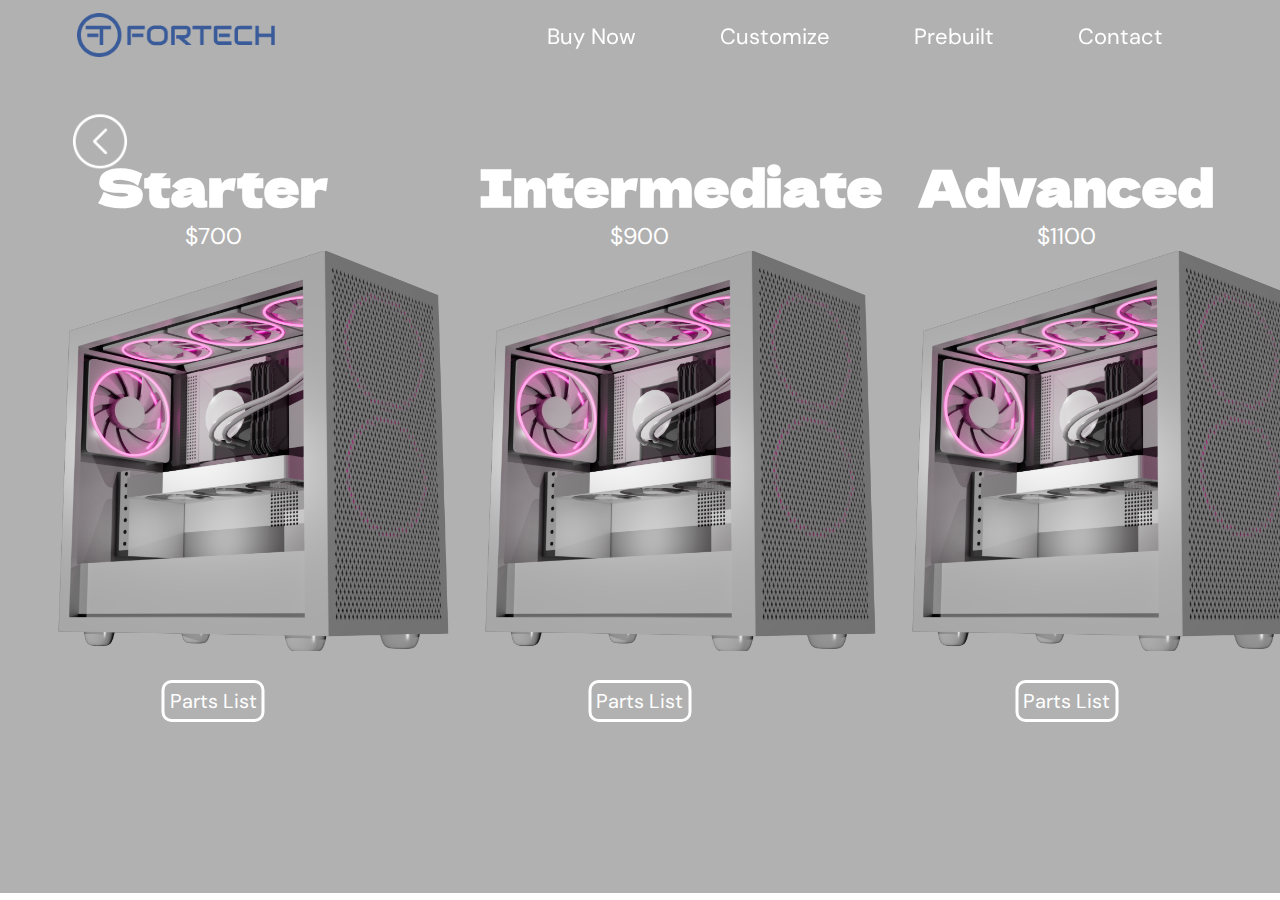
<file: Pages/budget.html>
<!DOCTYPE html>
<html lang="en">
<head>
    <meta charset="UTF-8">
    <meta http-equiv="X-UA-Compatible" content="IE=edge">
    <meta name="viewport" content="width=device-width, initial-scale=1.0">
    <title>Fortech</title>
    <link rel="icon" href="Images/NT-Logo.png">
    <link href="https://fonts.googleapis.com/css2?family=DM+Sans&family=Lato:wght@300;400;900&family=Dela+Gothic+One&family=Noto+Sans:wght@300;400;600&family=Kanit:wght@300;400;500&display=swap" rel="stylesheet">
    <link rel="stylesheet" href="../style.css">
    <script src="../script.js" defer></script>
    <script src="../javascript/budget.js" defer></script>
</head>
<body>
    <nav>
        <a href="../index.html"><img src="../Images/Logo.png" class="logo"></a>
        <div class="nav-links">
            <ul>
                <li><a href="budget.html">Buy Now</a></li>
                <li><a href="custom.html">Customize</a></li>
                <li><a href="prebuilt.html">Prebuilt</a></li>
                <li><a href="#contact">Contact</a></li>
                <!-- <li><a href="">About Us</a></li> -->
            </ul>
        </div>
    </nav>
    
    <a href="../index.html" class="back-btn"><img src="../Images/back button.png" alt=""></i></a>

    <section id="budget-options" class="list">
        <ul>
            <li class="hidden op">
                <button><a href="budgetParts.html" id="op1" class="btn starter op-btn">Parts List</a></button>
                <h1>Starter</h1>
                <p>$700</p>
                <img src="../Images/PC2.png" alt="" class="gpu pc-img">
            </li>
            <li class="hidden op">
                <button><a href="budgetParts.html" id="op2" class="btn intermediate op-btn">Parts List</a></button>
                <h1>Intermediate</h1>
                <p>$900</p>
                <img src="../Images/PC2.png" alt="" class="pc pc-img">
            </li>
            <li class="hidden op">
                <button><a href="budgetParts.html" id="op3" class="btn advanced op-btn">Parts List</a></button>
                <h1>Advanced</h1>
                <p>$1100</p>
                <img src="../Images/PC2.png" alt="" class="pc pc-img">
            </li>
        </ul>
        </section>

        <!-- <section id="contact">
            <h1>Custom Price</h1>
        </section> -->
</body>
</html>
</file>
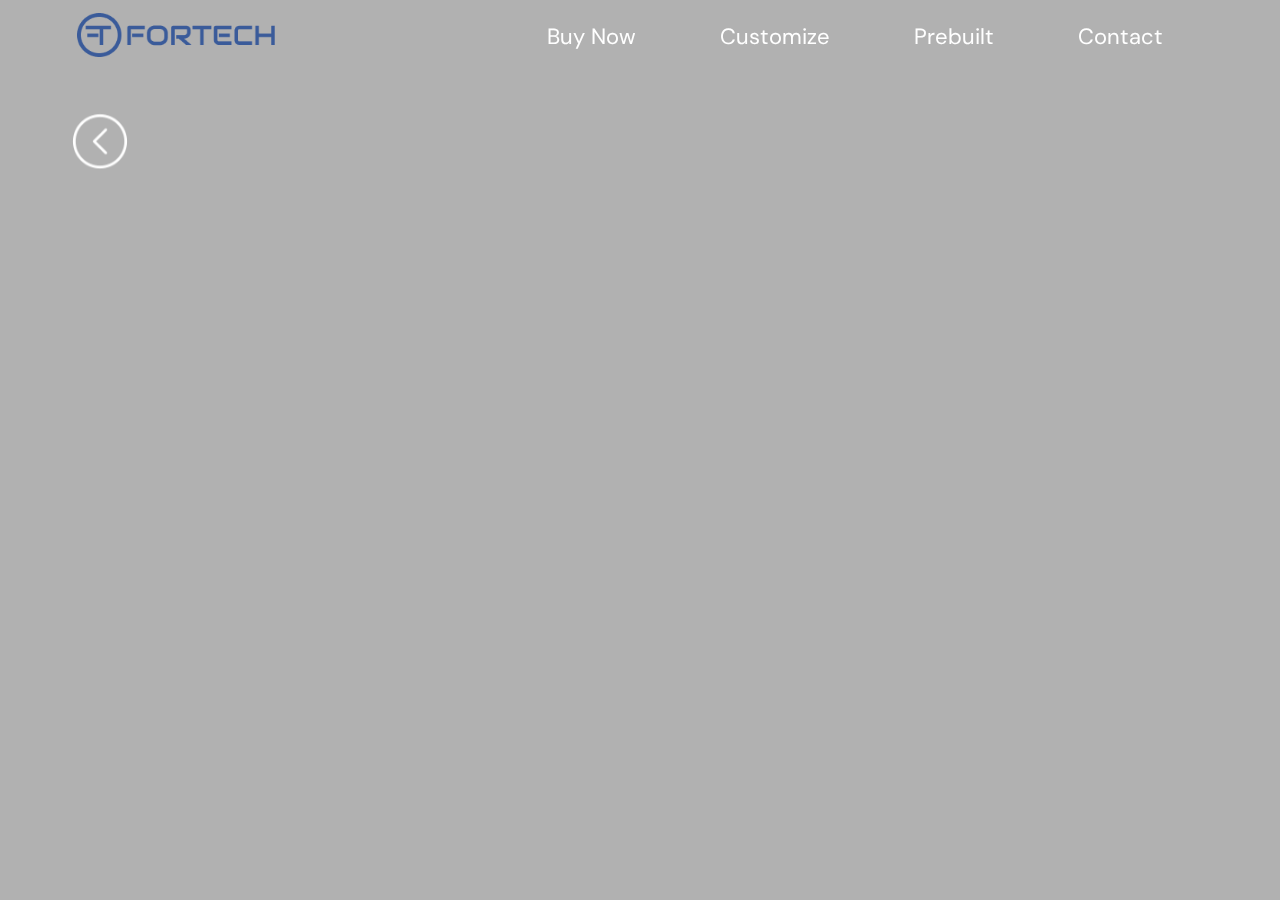
<file: Pages/budgetParts.html>
<!DOCTYPE html>
<html lang="en">
<head>
    <meta charset="UTF-8">
    <meta http-equiv="X-UA-Compatible" content="IE=edge">
    <meta name="viewport" content="width=device-width, initial-scale=1.0">
    <title>Fortech</title>
    <link rel="icon" href="Images/NT-Logo.png">
    <link href="https://fonts.googleapis.com/css2?family=DM+Sans&family=Lato:wght@300;400;900&family=Dela+Gothic+One&family=Noto+Sans:wght@300;400;600&family=Kanit:wght@300;400;500&display=swap" rel="stylesheet">
    <link rel="stylesheet" href="../style.css">
    <script src="../script.js" defer></script>
    <script src="../javascript/budget.js" defer></script>
</head>
<body>
    <nav>
        <a href="../index.html"><img src="../Images/Logo.png" class="logo"></a>
        <div class="nav-links">
            <ul>
                <li><a href="budget.html">Buy Now</a></li>
                <li><a href="custom.html">Customize</a></li>
                <li><a href="prebuilt.html">Prebuilt</a></li>
                <li><a href="#contact">Contact</a></li>
                <!-- <li><a href="">About Us</a></li> -->
            </ul>
        </div>
    </nav>

    <section class="prebuilt">

        <a href="budget.html" class="back-btn"><img src="../Images/back button.png" alt=""></i></a>

        <div id="budget1" class="budget">
            <h1>Starter</h1>
            <h2>$700</h2>

            <button class="arrow a2 prev">&#8249;</button>
            <button class="arrow a2 next">&#8250;</button>

            <img src="../Images/PC2.png" alt="" class="budget-img">

            <div class="parts-list">
                
                <table class="hidden">
                    <tr>
                        <td>Graphics Card:</td>
                        <td>RTX 2060 (used)</td>
                    </tr>
                    <tr>
                        <td>CPU</td>
                        <td>i5 10400F (used):</td>
                    </tr>
                    <tr>
                        <td>Motherboard:</td>
                        <td>ASUS B460M-PLUS WIFI (used)</td>
                    </tr>
                    <tr>
                        <td>RAM</td>
                        <td>T-CREATE DDR4 3200MHz 16gb</td>
                    </tr>
                    <tr>
                        <td>Storage</td>
                        <td>Netac 500gb SSD</td>
                    </tr>
                    <tr>
                        <td>Power Supply</td>
                        <td>Thermaltake SMART 600W</td>
                    </tr>
                    <tr>
                        <td>CPU Cooler</td>
                        <td>ID-COOLING SE-224-XTS</td>
                    </tr>
                    <tr>
                        <td>Case</td>
                        <td>Montech X3 mesh</td>
                    </tr>

                </table>
            </div>

            <a href="" class="btn blue">Buy Now</a>
        </div>

        <div id="budget2" class="budget">
            <h1>Intermediate</h1>
            <h2>$900</h2>

            <button class="arrow a2 prev">&#8249;</button>
            <button class="arrow a2 next">&#8250;</button>

            <img src="../Images/PC2.png" alt="" class="budget-img">

            <div class="parts-list">
                <table class="hidden">
                    <tr>
                        <td>Graphics Card:</td>
                        <td>SOCOND THINGYY</td>
                    </tr>
                    <tr>
                        <td>CPU</td>
                        <td>i5 10400F (used):</td>
                    </tr>
                    <tr>
                        <td>Motherboard:</td>
                        <td>ASUS B460M-PLUS WIFI (used)</td>
                    </tr>
                    <tr>
                        <td>RAM</td>
                        <td>T-CREATE DDR4 3200MHz 16gb</td>
                    </tr>
                    <tr>
                        <td>Storage</td>
                        <td>Netac 500gb SSD</td>
                    </tr>
                    <tr>
                        <td>Power Supply</td>
                        <td>Thermaltake SMART 600W</td>
                    </tr>
                    <tr>
                        <td>CPU Cooler</td>
                        <td>ID-COOLING SE-224-XTS</td>
                    </tr>
                    <tr>
                        <td>Case</td>
                        <td>Montech X3 mesh</td>
                    </tr>

                </table>
            </div>

            <a href="" class="btn blue">Buy Now</a>
        </div>

        <div id="budget3" class="budget">
            <h1>Advanced</h1>
            <h2>$1100</h2>

            <button class="arrow a2 prev">&#8249;</button>
            <button class="arrow a2 next">&#8250;</button>

            <img src="../Images/PC2.png" alt="" class="budget-img">

            <div class="parts-list">
                <table class="hidden">
                    <tr>
                        <td>Graphics Card:</td>
                        <td>THIRD THINGYY</td>
                    </tr>
                    <tr>
                        <td>CPU</td>
                        <td>i5 10400F (used):</td>
                    </tr>
                    <tr>
                        <td>Motherboard:</td>
                        <td>ASUS B460M-PLUS WIFI (used)</td>
                    </tr>
                    <tr>
                        <td>RAM</td>
                        <td>T-CREATE DDR4 3200MHz 16gb</td>
                    </tr>
                    <tr>
                        <td>Storage</td>
                        <td>Netac 500gb SSD</td>
                    </tr>
                    <tr>
                        <td>Power Supply</td>
                        <td>Thermaltake SMART 600W</td>
                    </tr>
                    <tr>
                        <td>CPU Cooler</td>
                        <td>ID-COOLING SE-224-XTS</td>
                    </tr>
                    <tr>
                        <td>Case</td>
                        <td>Montech X3 mesh</td>
                    </tr>

                </table>
            </div>

            <a href="" class="btn blue">Buy Now</a>
        </div>
    </section>


</body>
</html>
</file>
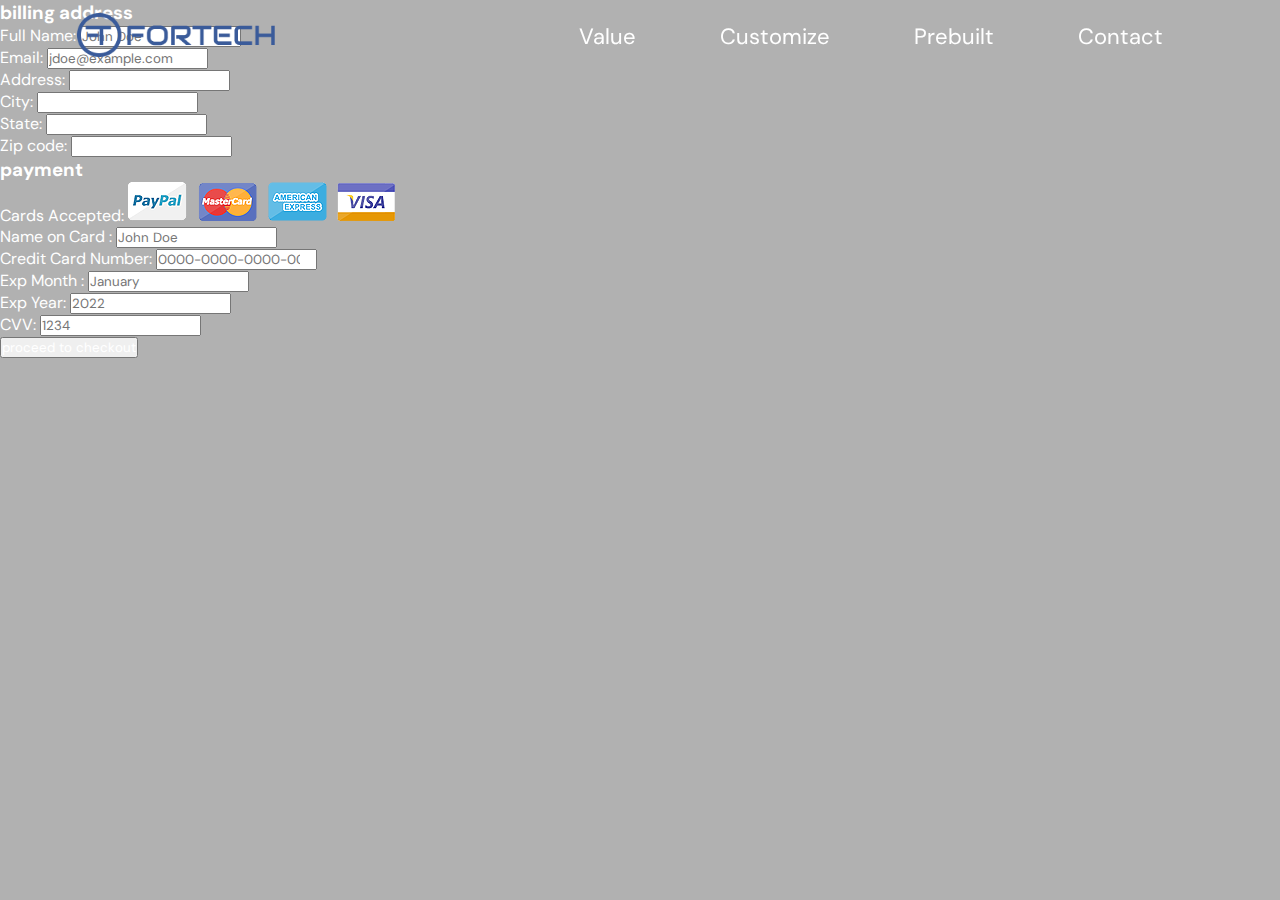
<file: Pages/checkout.html>
<!DOCTYPE html>
<html lang="en">
<head>
    <meta charset="UTF-8">
    <meta http-equiv="X-UA-Compatible" content="IE=edge">
    <meta name="viewport" content="width=device-width, initial-scale=1.0">
    <title>Fortech</title>
    <link rel="icon" href="Images/NT-Logo.png">
    <link href="https://fonts.googleapis.com/css2?family=DM+Sans&family=Lato:wght@300;400;900&family=Dela+Gothic+One&family=Noto+Sans:wght@300;400;600&family=Kanit:wght@300;400;500&display=swap" rel="stylesheet">
    <link rel="stylesheet" href="../style.css">
    <script src="../script.js" defer></script>
</head>
<body>
    <nav>
        <a href="../index.html"><img src="../Images/Logo.png" class="logo"></a>
        <div class="nav-links">
            <ul>
                <li><a href="budget.html">Value</a></li>
                <li><a href="custom.html">Customize</a></li>
                <li><a href="prebuilt.html">Prebuilt</a></li>
                <li><a href="#contact">Contact</a></li>
                <!-- <li><a href="">About Us</a></li> -->
            </ul>
        </div>
    </nav>

    <section class="checkout">
        <form action="">

            <div class="row">
    
                <div class="col">
    
                    <h3 class="title">billing address</h3>
    
                    <div class="inputBox">
                        <span>Full Name:</span>
                        <input type="text" placeholder="John Doe">
                    </div>
                    <div class="inputBox">
                        <span>Email:</span>
                        <input type="email" placeholder="jdoe@example.com">
                    </div>
                    <div class="inputBox">
                        <span>Address:</span>
                        <input type="text" placeholder="">
                    </div>
                    <div class="inputBox">
                        <span>City:</span>
                        <input type="text" placeholder="">
                    </div>
    
                    <div class="flex">
                        <div class="inputBox">
                            <span>State:</span>
                            <input type="text" placeholder="">
                        </div>
                        <div class="inputBox">
                            <span>Zip code:</span>
                            <input type="text" placeholder="">
                        </div>
                    </div>
    
                </div>
    
                <div class="col">
    
                    <h3 class="title">payment</h3>
    
                    <div class="inputBox">
                        <span>Cards Accepted:</span>
                        <img src="../Images/card_img.png" alt="">
                    </div>
                    <div class="inputBox">
                        <span>Name on Card :</span>
                        <input type="text" placeholder="John Doe">
                    </div>
                    <div class="inputBox">
                        <span>Credit Card Number:</span>
                        <input type="number" placeholder="0000-0000-0000-0000   ">
                    </div>
                    <div class="inputBox">
                        <span>Exp Month :</span>
                        <input type="text" placeholder="January">
                    </div>
    
                    <div class="flex">
                        <div class="inputBox">
                            <span>Exp Year:</span>
                            <input type="number" placeholder="2022">
                        </div>
                        <div class="inputBox">
                            <span>CVV:</span>
                            <input type="text" placeholder="1234">
                        </div>
                    </div>
    
                </div>
        
            </div>
    
            <input type="submit" value="proceed to checkout" class="submit-btn">
    
        </form>
    </section>    
</body>
</html>
</file>
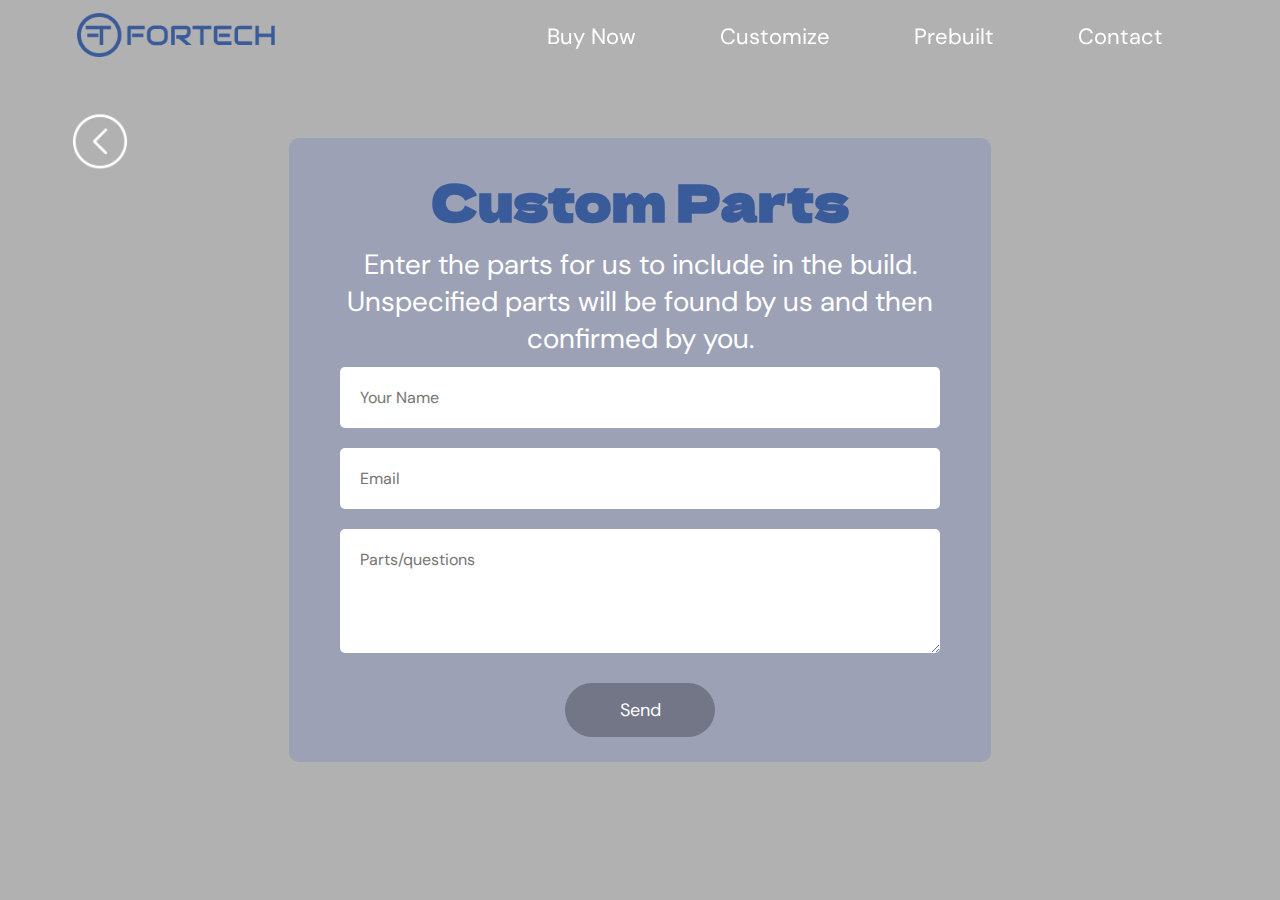
<file: Pages/custom.html>
<!DOCTYPE html>
<html lang="en">
<head>
    <meta charset="UTF-8">
    <meta http-equiv="X-UA-Compatible" content="IE=edge">
    <meta name="viewport" content="width=device-width, initial-scale=1.0">
    <title>Fortech</title>
    <link rel="icon" href="Images/NT-Logo.png">
    <link href="https://fonts.googleapis.com/css2?family=DM+Sans&family=Lato:wght@300;400;900&family=Dela+Gothic+One&family=Noto+Sans:wght@300;400;600&family=Kanit:wght@300;400;500&display=swap" rel="stylesheet">
    <link rel="stylesheet" href="../style.css">
    <script src="../script.js" defer></script>
</head>
<body>
    <nav>
        <a href="../index.html"><img src="../Images/Logo.png" class="logo"></a>
        <div class="nav-links">
            <ul>
                <li><a href="budget.html">Buy Now</a></li>
                <li><a href="custom.html">Customize</a></li>
                <li><a href="prebuilt.html">Prebuilt</a></li>
                <li><a href="#contact">Contact</a></li>
                <!-- <li><a href="">About Us</a></li> -->
            </ul>
        </div>
    </nav>

    <section class="custom-form">
        <a href="../index.html" class="back-btn"><img src="../Images/back button.png" alt=""></i></a>

        <form class="hidden" action="https://formsubmit.co/rocketnate1121@gmail.com" method="POST" >
            <h1>Custom Parts</h1>
            <p>Enter the parts for us to include in the build. 
                Unspecified parts will be found by us and then confirmed by you.</p>
            <input type="text" id="name" placeholder="Your Name" required>
            <input type="email" id="email" placeholder="Email" required>
            <!-- <input type="text" id="phone" placeholder="Phone Number" required> -->
            <textarea id="message" rows="4" placeholder="Parts/questions"></textarea>
            <button type="submit">Send</button>
        </form>
    </section>
    

    <script src="https://smtpjs.com/v3/smtp.js"></script>
</body>
</html>
</file>
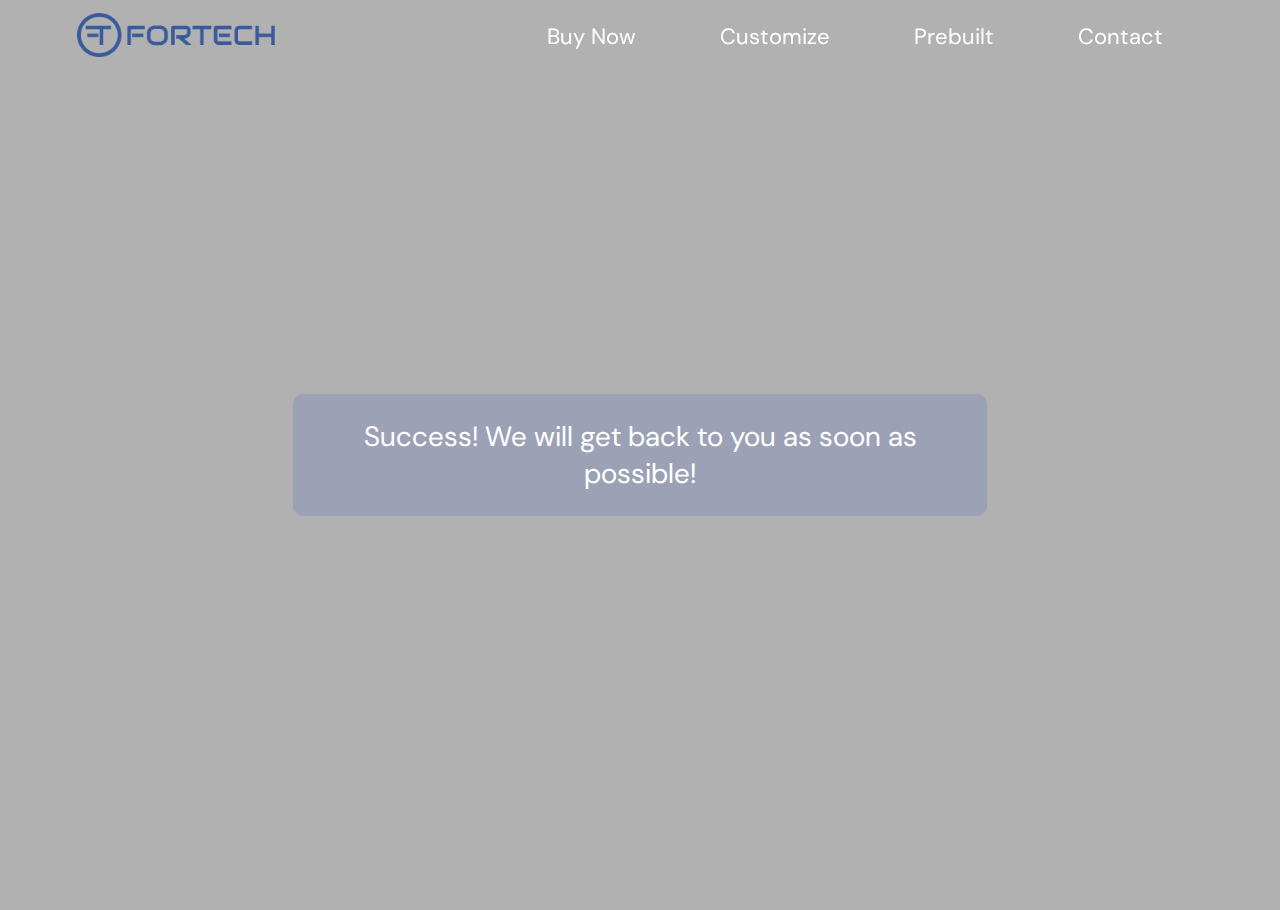
<file: Pages/formSuccess.html>
<!DOCTYPE html>
<html lang="en">
<head>
    <meta charset="UTF-8">
    <meta http-equiv="X-UA-Compatible" content="IE=edge">
    <meta name="viewport" content="width=device-width, initial-scale=1.0">
    <title>Fortech</title>
    <link rel="icon" href="Images/NT-Logo.png">
    <link href="https://fonts.googleapis.com/css2?family=DM+Sans&family=Lato:wght@300;400;900&family=Dela+Gothic+One&family=Noto+Sans:wght@300;400;600&family=Kanit:wght@300;400;500&display=swap" rel="stylesheet">
    <link rel="stylesheet" href="../style.css">
    <script src="../script.js" defer></script>
</head>
<body>
    <nav>
        <a href="../index.html"><img src="../Images/Logo.png" class="logo"></a>
        <div class="nav-links">
            <ul>
                <li><a href="budget.html">Buy Now</a></li>
                <li><a href="custom.html">Customize</a></li>
                <li><a href="prebuilt.html">Prebuilt</a></li>
                <li><a href="#contact">Contact</a></li>
                <!-- <li><a href="">About Us</a></li> -->
            </ul>
        </div>
    </nav>


    <section id="contact" class="custom-form">
        <form class="hidden" action="https://formsubmit.co/rocketnate1121@gmail.com" method="POST" >
            <p>Success! We will get back to you as soon as possible!</p>
        </form>
    </section>
</body>
</html>
</file>
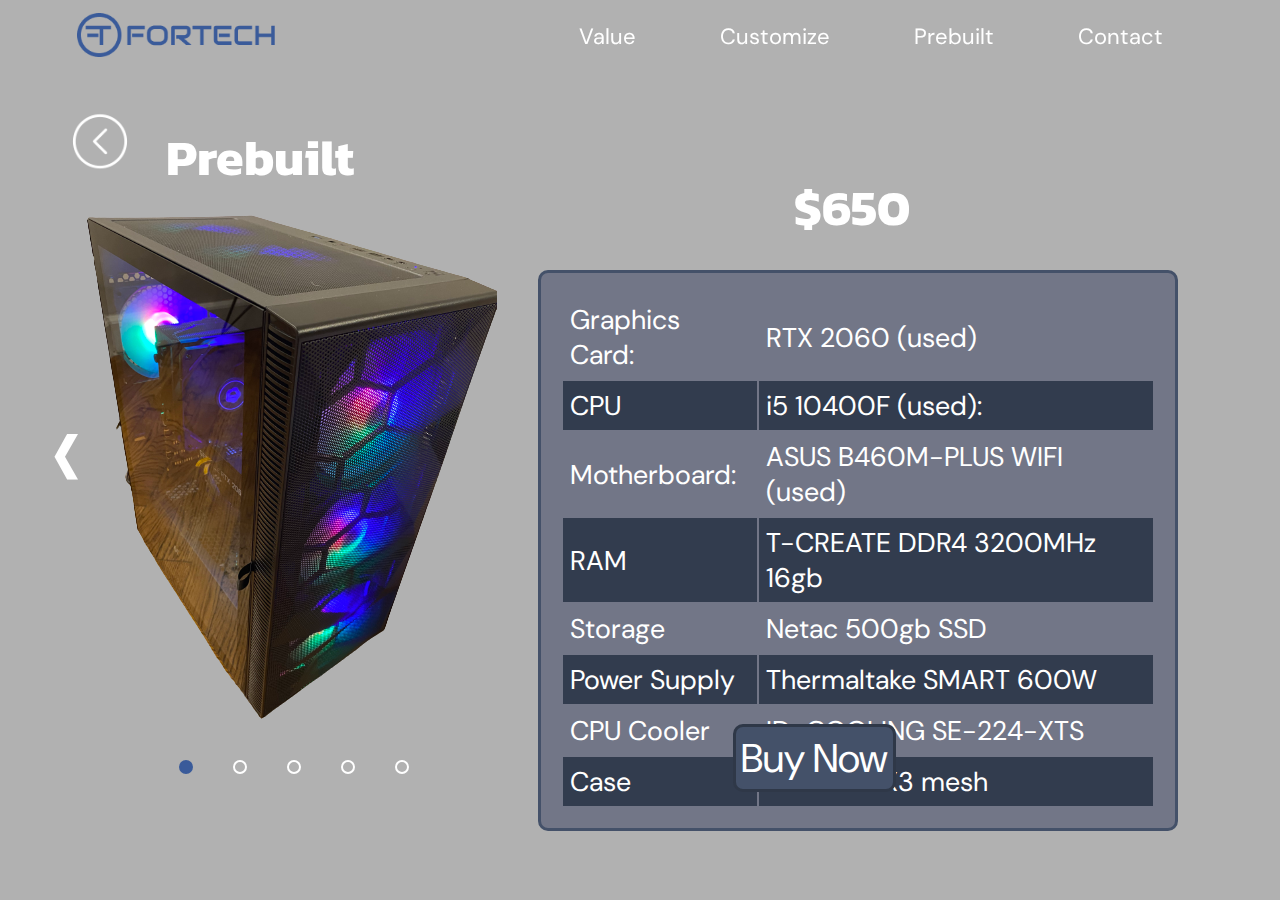
<file: Pages/prebuilt.html>
<!DOCTYPE html>
<html lang="en">
<head>
    <meta charset="UTF-8">
    <meta http-equiv="X-UA-Compatible" content="IE=edge">
    <meta name="viewport" content="width=device-width, initial-scale=1.0">
    <title>Fortech</title>
    <link rel="icon" href="Images/NT-Logo.png">
    <link href="https://fonts.googleapis.com/css2?family=DM+Sans&family=Lato:wght@300;400;900&family=Dela+Gothic+One&family=Noto+Sans:wght@300;400;600&family=Kanit:wght@300;400;500&display=swap" rel="stylesheet">
    <link rel="stylesheet" href="../style.css">
    <script src="../script.js" defer></script>
    <!-- <script src="../javascript/checkout.js" defer></script> -->
    <script src="../javascript/image_carousel.js" defer></script>
</head>
<body>
    <nav>
        <a href="../index.html"><img src="../Images/Logo.png" class="logo"></a>
        <div class="nav-links">
            <ul>
                <li><a href="budget.html">Value</a></li>
                <li><a href="custom.html">Customize</a></li>
                <li><a href="prebuilt.html">Prebuilt</a></li>
                <li><a href="#contact">Contact</a></li>
                <!-- <li><a href="">About Us</a></li> -->
            </ul>
        </div>
    </nav>

    <section class="prebuilt">

        <a href="../index.html" class="back-btn"><img src="../Images/back button.png" alt=""></i></a>

        <h1>Prebuilt</h1>
        <h2>$650</h2>


        <div class="slider">
            <div class="slides">
                <input type="radio" name="radio-btn" id="radio1" class="radio">
                <input type="radio" name="radio-btn" id="radio2" class="radio">
                <input type="radio" name="radio-btn" id="radio3" class="radio">
                <input type="radio" name="radio-btn" id="radio4" class="radio">
                <input type="radio" name="radio-btn" id="radio5" class="radio">

                <div class="slide first">
                    <img src="../Images/Prebuilt/computer_iso-removebg-preview.png" alt="">
                </div>
                <div class="slide">
                    <img src="../Images/Prebuilt/computer_side-removebg-preview (1).png" alt="">
                </div>
                <div class="slide">
                    <img src="../Images/Prebuilt/computer_front-removebg-preview.png" alt="">
                </div>
                <div class="slide">
                    <img src="../Images/Prebuilt/computer_top-removebg-preview.png" alt="">
                </div>
                <div class="slide">
                    <img src="../Images/Prebuilt/computer_back-removebg-preview.png" alt="">
                </div>
                <div class="slide">
                    <img src="../Images/Prebuilt/computer_back-removebg-preview.png" alt="">
                </div>
            </div>
            <div class="nav-manual">
                <label id="man1" class="manual-btn active"></label>
                <label id="man2" class="manual-btn"></label>
                <label id="man3" class="manual-btn"></label>
                <label id="man4" class="manual-btn"></label>
                <label id="man5" class="manual-btn"></label>
            </div>
        </div>

        <button class="arrow a1 prev">&#8249;</button>
        <button class="arrow a1 next">&#8250;</button>

        <div class="parts-list">
            <table class="hidden">
                <tr>
                    <td>Graphics Card:</td>
                    <td>RTX 2060 (used)</td>
                </tr>
                <tr>
                    <td>CPU</td>
                    <td>i5 10400F (used):</td>
                </tr>
                <tr>
                    <td>Motherboard:</td>
                    <td>ASUS B460M-PLUS WIFI (used)</td>
                </tr>
                <tr>
                    <td>RAM</td>
                    <td>T-CREATE DDR4 3200MHz 16gb</td>
                </tr>
                <tr>
                    <td>Storage</td>
                    <td>Netac 500gb SSD</td>
                </tr>
                <tr>
                    <td>Power Supply</td>
                    <td>Thermaltake SMART 600W</td>
                </tr>
                <tr>
                    <td>CPU Cooler</td>
                    <td>ID-COOLING SE-224-XTS</td>
                </tr>
                <tr>
                    <td>Case</td>
                    <td>Montech X3 mesh</td>
                </tr>

            </table>
        </div>

        <a class="btn blue checkout">Buy Now</a>
    </section>
</body>
</html>
</file>
<file: style.css>
/*-------------------------------------------*/
/*-----------------GENERAL-------------------*/
/*-------------------------------------------*/
*{
    margin: 0;
    padding: 0;
    font-family: 'DM Sans', sans-serif;
    color: #fff;
}

html{
    scroll-behavior: smooth;
}

section{
    background-color: #B1B1B1;
    height: 100vh;
    overflow: hidden;
}

h1, h2{
    font-family: 'Dela Gothic One', cursive;
    font-size: 50px;
}

p{
    font-size: 28px;
}

.hidden{
    opacity: 0;
    transform: translateX(20%);
    transition: 1s;
}

@media(prefers-reduced-motion){
    .hidden{
        transition: none;
    }
}

.left-float{
    transform: translateX(-20%);
}

.show{
    opacity: 1;
    transform: translateX(0);
}

.btn{
    text-decoration: none;
    border-radius: 10px;
    padding: 5px;
    border: 3px solid #fff;
    font-size: 20px;
    transition: 0.1s;
}

.btn:hover{
    background-color: #a7a7a7;
}

.btn.blue{
    background-color: #445169;
    border: 3px solid #2f3848;
}

.btn.blue:hover{
    background-color: #394357;
}

.back-btn{
    -webkit-filter: invert(100%);
    filter: invert(100%);
    transform: scale(45%);
    position: absolute;
    z-index: 10;
    top: 40px;
    left: 0px;
}

.checkout{
    cursor: pointer;
}

/*-------------------------------------------*/
/*----------------NAVIGATION-----------------*/
/*-------------------------------------------*/
nav{
   position: fixed;
    width: 88%; 
    display: flex;
    padding: 1% 6%;
    justify-content: space-between;
    align-items: center;
    transition: 0.2s;
    z-index: 1000;
}

.sticky{
    background-color: #9CA1B5;
}

.nav-links{
    flex: 1;
    text-align: right;
}

.nav-links ul li {
    list-style: none;
    display: inline-block;
    padding: 8px 40px;
    position: relative;
}

.nav-links ul li a{
    color: #fff;
    text-decoration: none;
    font-size: 22px;
}

.logo{
    width: 200px;
}

.nav-links ul li::after{
    content: '';
    width: 0%;
    height: 3px;
    background: #3A5B9A;
    display: block;
    margin: auto;
    transition: 0.5s;
}

.nav-links ul li:hover:after{
    width: 100%;
}

/*-------------------------------------------*/
/*----------------MAIN SCREEN----------------*/
/*-------------------------------------------*/
#main-screen{
    width: 100%;
    height: 100vh;
}

#main-screen .pc-img{
    width: 800px;
    padding: 6%;
    padding-left: 6%;
    padding-top: 4%;
}

.main-text{
    margin: -35% 0% 0% 40%;
    text-align: left;
}

.main-text h1{
    padding: 0% 6%;
    font-size: 60px;
}

.main-text p{
    width: 70%;
    margin: 0% 0% 60px 60px;
    transition-delay: 200ms;
}

.main-text .btn{
    margin-left: 30%;
}


/*-------------------------------------------*/
/*--------------OPTIONS SCREEN---------------*/
/*-------------------------------------------*/
.list{
    height: 85vh;
    padding-top: 10%;
}

.list .pc-img{
    width: 400px;
}

.list p{
    font-size: 23px;
    margin-bottom: 6%;
}

.list ul{
    text-align: center;
    display: flex;
    justify-content: space-around;
    align-items: baseline;
    list-style-type: none;
}

.list ul li{
    width: 25%;
    text-align: center;
}

.op:nth-child(2){
    transition-delay: 200ms;
}

.op:nth-child(3){
    transition-delay: 400ms;
}

.list .gpu{
    width: 500px;
}

.list .piggy{
    width: 500px;
}

/*-------------------------------------------*/
/*--------------PREBUILT SCREEN--------------*/
/*-------------------------------------------*/
.prebuilt h1{
    position: absolute;
    top: 120px;
    padding-left: 13%;
    font-family: 'Kanit', sans-serif;
    }

.prebuilt h2{
    position: absolute;
    top: 170px;
    padding-left: 62%;
    font-family: 'Kanit', sans-serif;
}

.prebuilt table{
    width: 50%;
    position: absolute;
    right: 8%;
    top: 30%;
    border-radius: 10px;
    padding: 20px;
    background-color: #727687;
    border: 3px solid #445169;
}

.prebuilt table td{
    font-size: 27px;
    padding: 7px;
}

.prebuilt table tr:nth-child(even){
    background-color: #323c4e;
    border: 3px solid #a7a7a7;
}

.prebuilt .btn{
    position: absolute;
    right: 30%;
    bottom: 12%;
    font-size: 40px; 
}

/*--------------IMAGE CAROUSEL--------------*/
.slider{
    position: absolute;
    left: 5%;
    top: 180px;
    width: 433px;
    height: 600px;
    border-radius: 10px;
    overflow: hidden;
}

.slides{
    display: flex;
    width: 200%;
    height: 500px;
}

.slides input{
    display: none;
}

.slide{
    width: 500px;
    transition: .2s;
}

.slide img{
    width: 433px;
}

.nav-manual{
    position: absolute;
    width: 500px;
    margin-top: 80px;
    display: flex;
    justify-content: center;
}

.manual-btn{
    border: 2px solid #fff;
    padding: 5px;
    border-radius: 10px;
    cursor: pointer;
    transition: .5s;
    margin-right: 40px;
    cursor: default;
}

.manual-btn:not(:last-child){
    margin-right: 40px;
}

/* .manual-btn:hover{
    background: #3A5B9A;
} */

#radio1:checked ~ .first{
    margin-left: 0;
}

#radio2:checked ~ .first{
    margin-left: -433px;
}

#radio3:checked ~ .first{
    margin-left: -866px;
}

#radio4:checked ~ .first{
    margin-left: -1299px;
}

#radio5:checked ~ .first{
    margin-left: -1732px;
}

.manual-btn:checked{
    background-color: #000;
}

.arrow{
    position: absolute;
    background: none;
    border: none;
    font-size: 130px;
    top: 50%;
    cursor: pointer;
    transform: translateY(-50%);
}

.arrow.next{
    left: 535px;
}

.arrow.prev{
    left: 50px;
}

.active{
    background-color: #3A5B9A;
    border: 2px solid #3A5B9A;
}


/*-------------------------------------------*/
/*--------------BUDGET OPTIONS---------------*/
/*-------------------------------------------*/
#budget-options img{
    width: 400px;
    margin-bottom: 10%;
    height: 400px;
}

#budget-options p{
    margin-bottom: 0;
}

.cus-price{
    position: absolute;
    right: 50%;
    transform: translateX(50%);
    bottom: 7%;
}

#budget-options a{
    position: absolute;
    bottom: -6%;
    transform: translateX(-50%);
}

#budget-options button{
    background: none;
    border: none;
}

/*-------------------------------------------*/
/*----------------BUDGET LIST----------------*/
/*-------------------------------------------*/
.a2{
    top: 155px;
}

.a2.prev{
    left: 180px;
}

.a2.next{
    left: 560px;
}

.budget-img{
    width: 500px;
    position: absolute;
    top: 20%;
    left: 8%;
}

.budget{
    opacity: 0;
    pointer-events: none;
    /* transition: .5s; */
    /* transition-delay: .2s; */
}

.budget h1{
    width: 465px;
    text-align: center;
    margin-left: -80px;
    /* top: 17%; */
}

.budget-active{
    /* transition-delay: 0s; */
    opacity: 1;
    pointer-events: all;
}

/* 
#budget2 .next{
    left: 560px;
}

#budget3 .next{
    left: 500px;
} */


/*-------------------------------------------*/
/*----------------CUSTOM FORM----------------*/
/*-------------------------------------------*/
.custom-form{
    display: flex;
    align-items: center;
    justify-content: center;
}

.custom-form form{
    background: #9CA1B5;
    display: flex;
    flex-direction: column;
    padding: 2% 4%;
    width: 90%;
    max-width: 600px;
    border-radius: 10px;

}

.custom-form form h1{
    color: #3A5B9A;
    margin-bottom: 10px;
    text-align: center;
}

.custom-form form p{
    text-align: center;
}

.custom-form form input, form textarea{
    border: 0;
    margin: 10px 0;
    padding: 20px;
    outline: none;
    background: #fff;
    font-size: 16px;
    color: #000;
    border-radius: 5px;
}

.custom-form form button{
    padding: 15px;
    background: #727687;
    color: #fff;
    font-size: 18px;
    border: 0;
    outline: none;
    cursor: pointer;
    width: 150px;
    margin: 20px auto 0;
    border-radius: 30px;
    transition: .2s;
}

.custom-form form button:hover{
    background: #545766;
}

/*-------------------------------------------*/
/*--------------CONTACT SCREEN---------------*/
/*-------------------------------------------*/

#contact{
    height: 90vh;
    display: flex;
    justify-content: center;
    padding: 50px;
}
</file>
